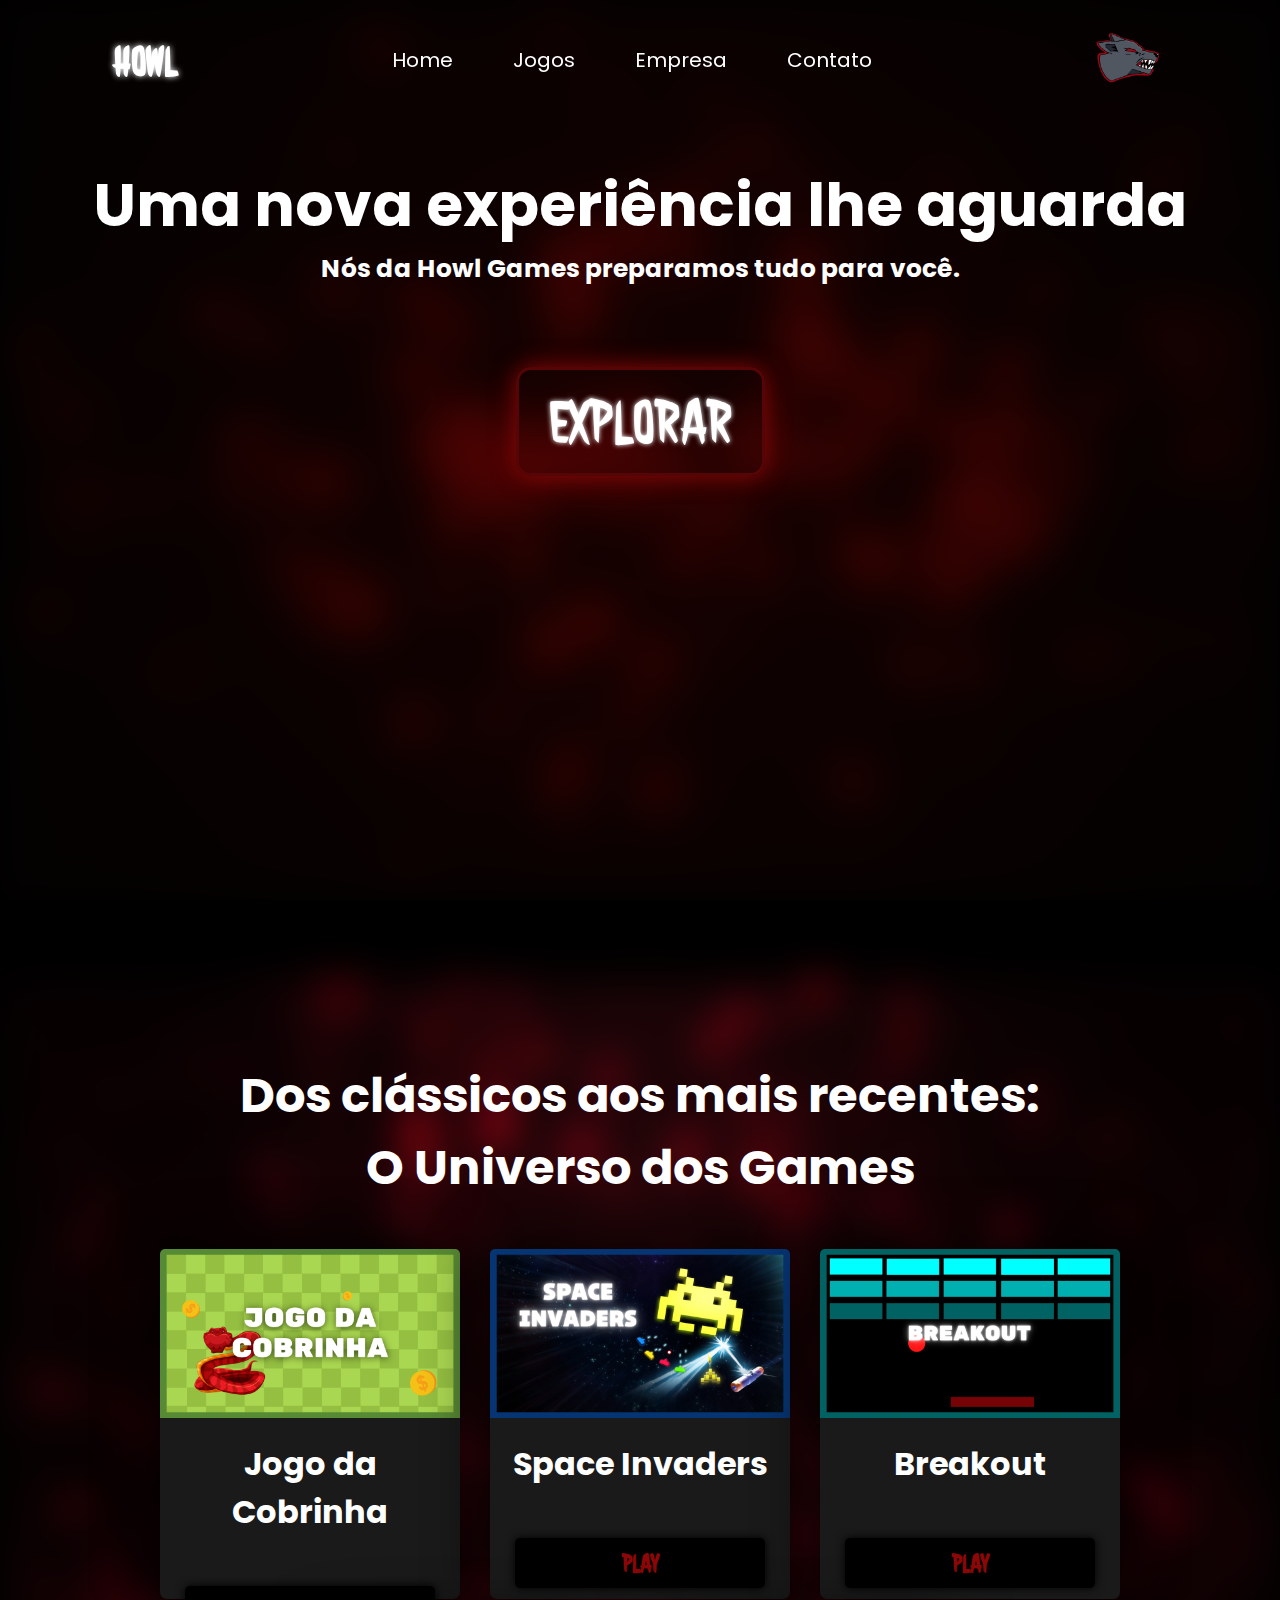
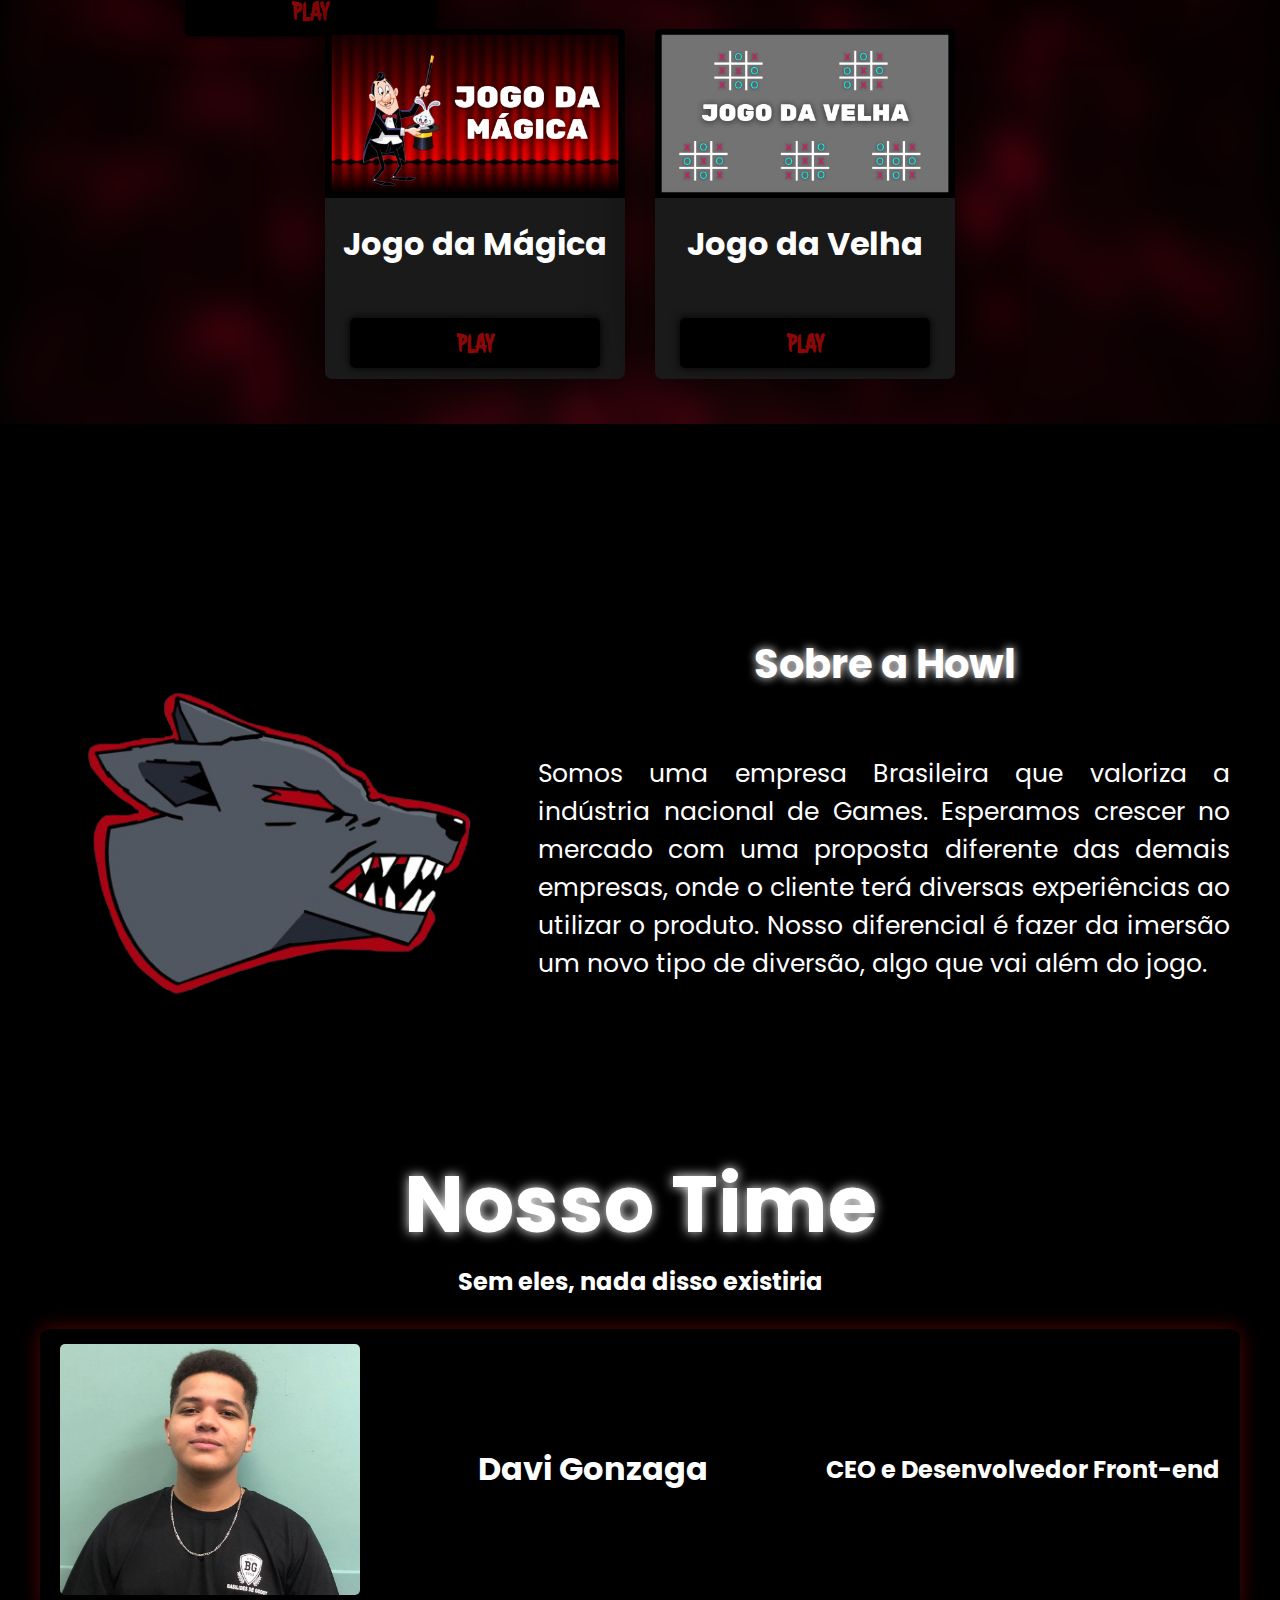
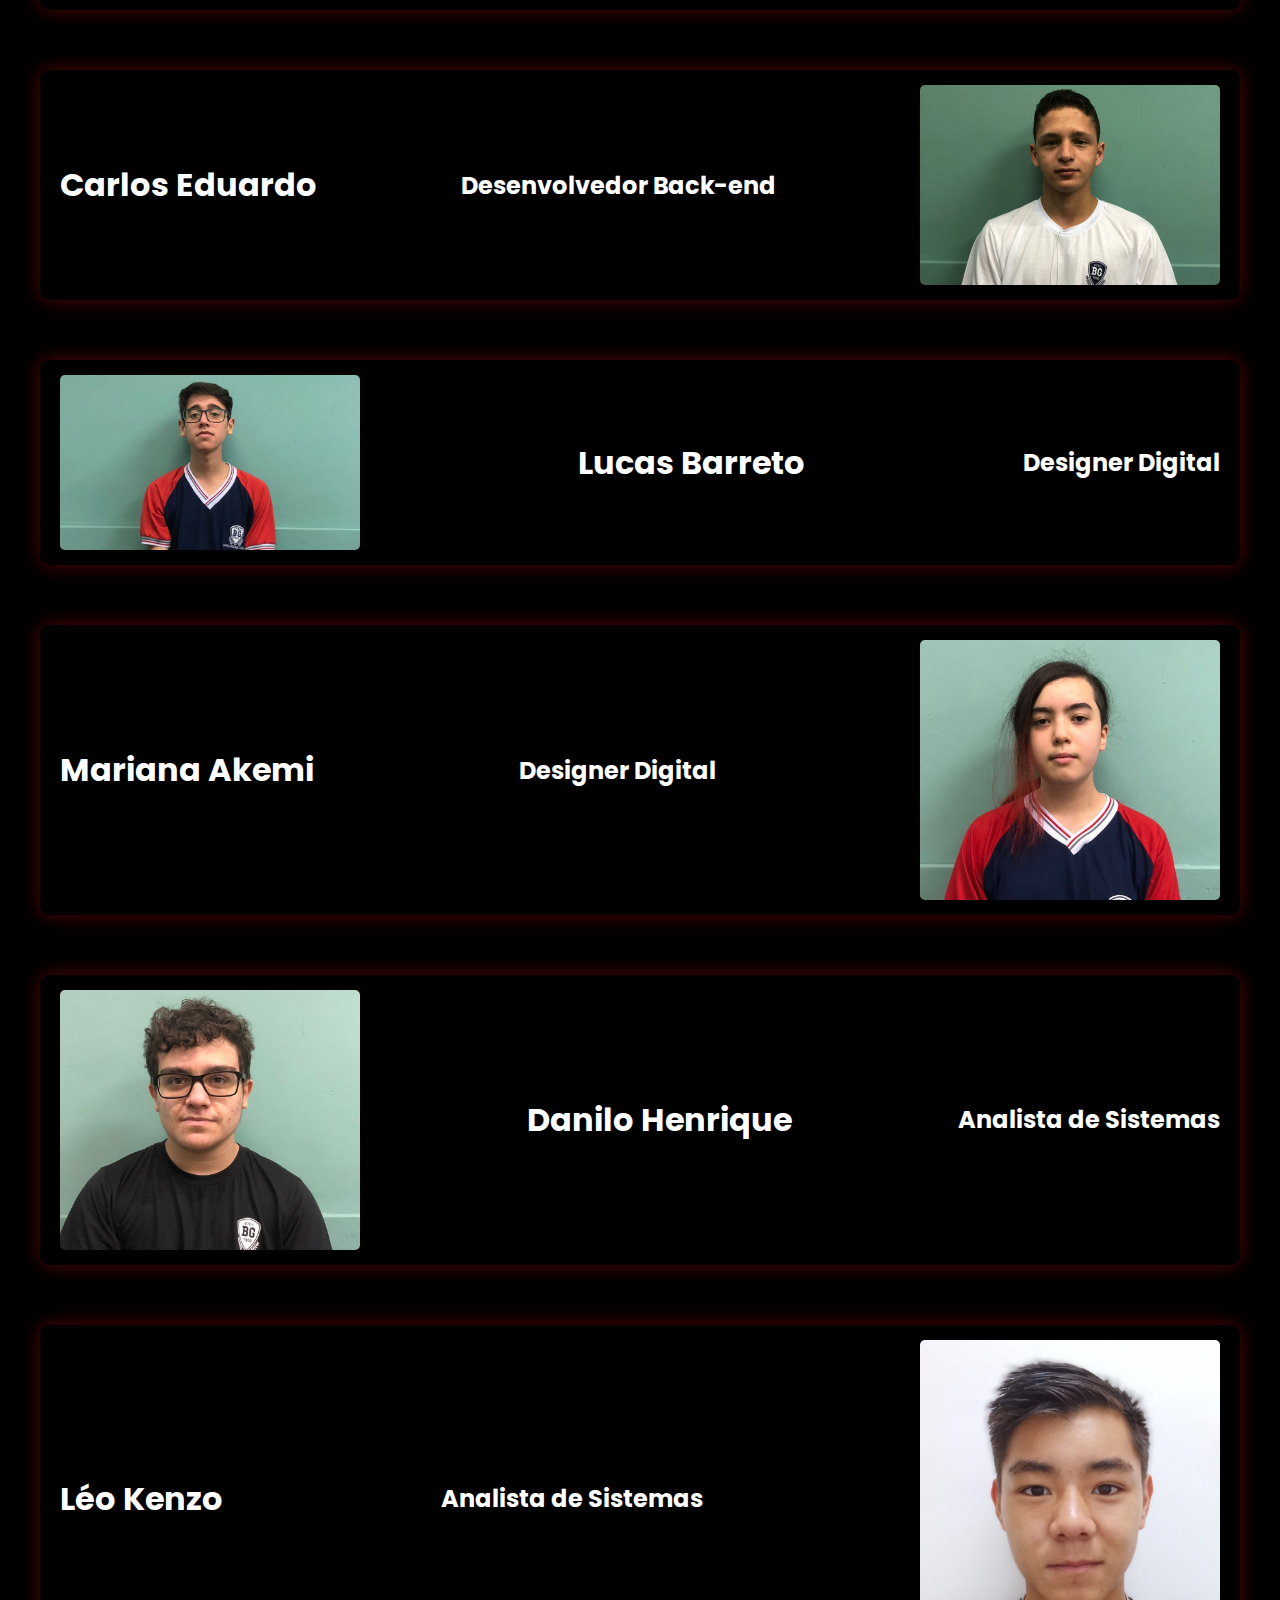
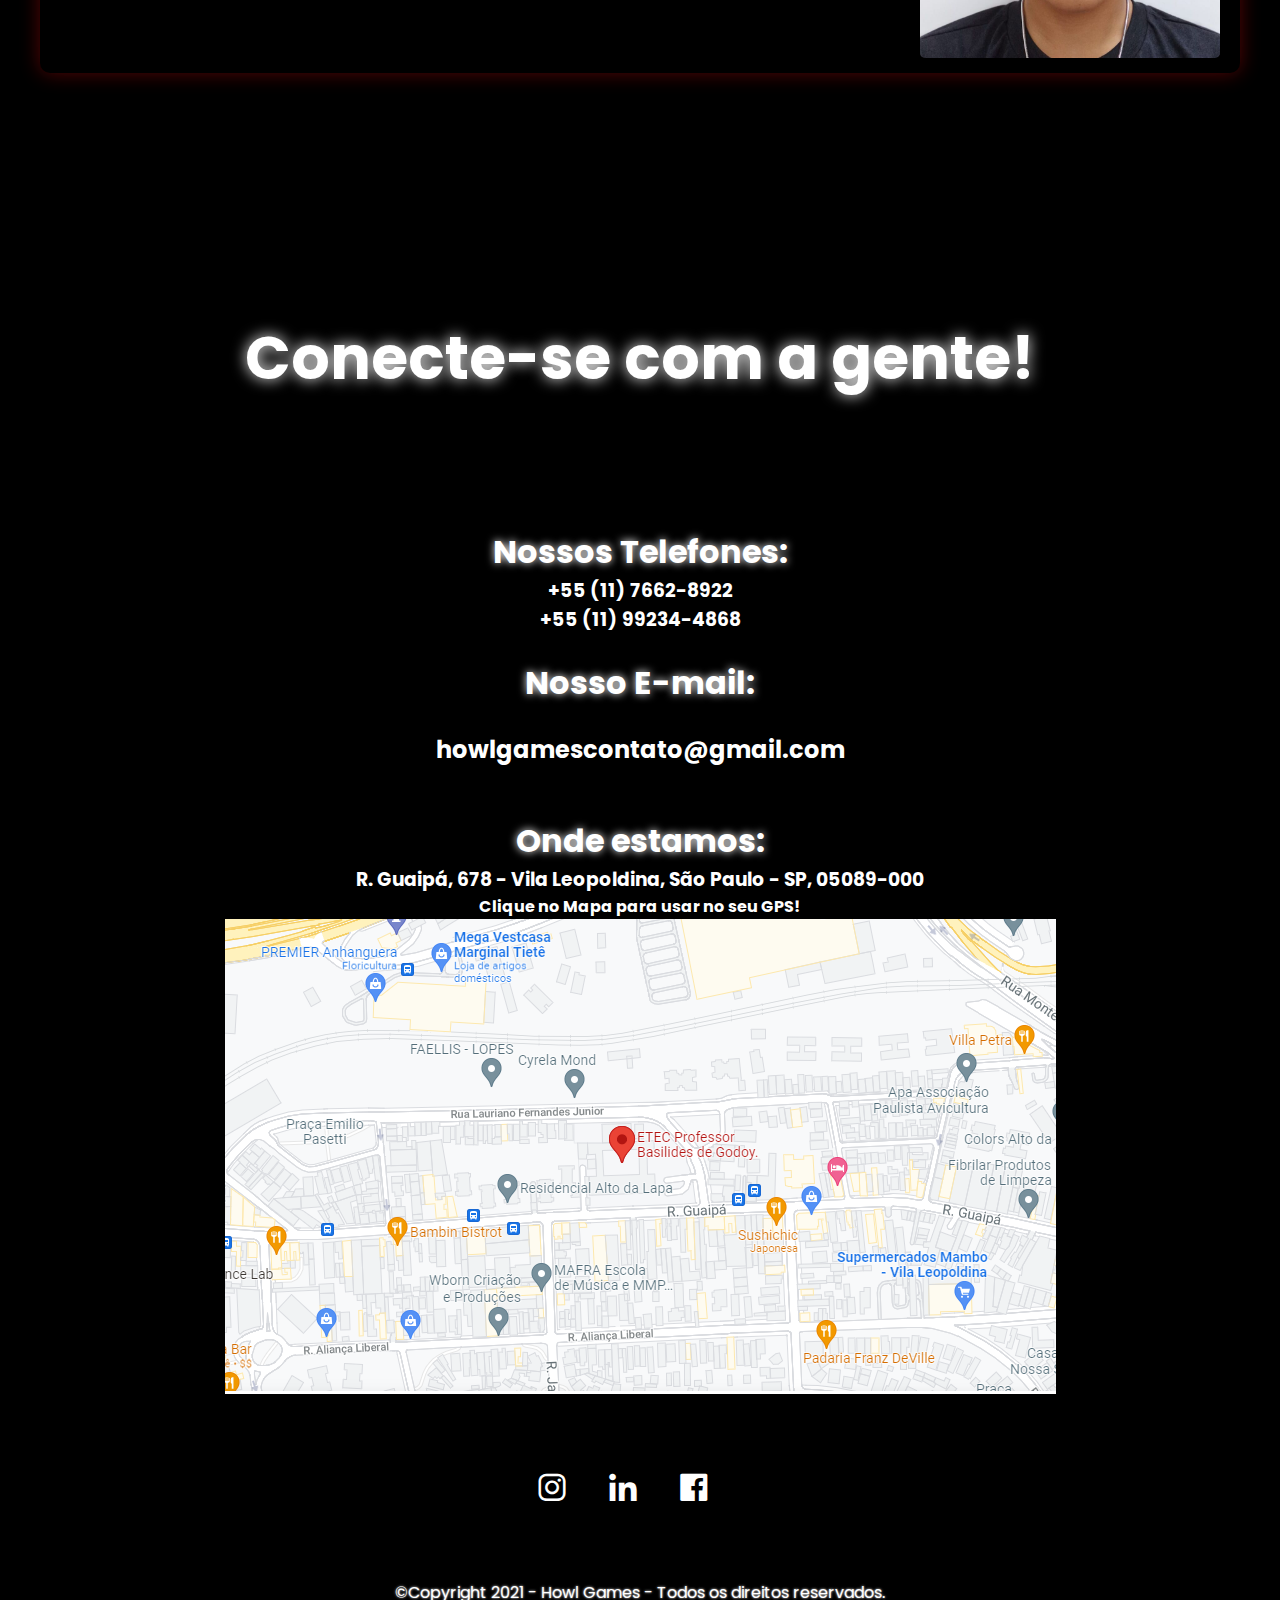
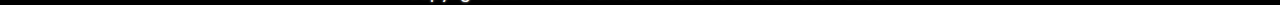
<file: index.html>
<!DOCTYPE html>
<html lang="pt-br">
  <head>
    <meta charset="UTF-8" />
    <meta http-equiv="X-UA-Compatible" content="IE=edge" />
    <meta name="viewport" content="width=device-width, initial-scale=1.0" />
    <link rel="stylesheet" href="css/styles.css" />
    <link rel="shortcut icon" href="img/logo.png" />
    <link
      href="https://fonts.googleapis.com/css2?family=Jolly+Lodger&family=Josefin+Sans:wght@300;400;600&family=Poppins&display=swap"
      rel="stylesheet"
    />
    <meta
      name="description"
      content="
  TCM Site de jogos
  Autores: Carlos Eduardo, Danilo Henrique, Davi Gonzaga, Lucas Barreto, Léo Kenzo, Mariana Akemi
  Data: 19/11/2021"
    />
    <link
      href="https://unpkg.com/boxicons@2.1.1/css/boxicons.min.css"
      rel="stylesheet"
    />
    <title>Howl Games</title>
  </head>
  <body>
    <nav class="navbar">
      <a href="#home" class="title">HOWL</a>
      <ul class="menu">
        <li><a href="#home">Home</a></li>
        <li><a href="#jogos">Jogos</a></li>
        <li><a href="#empresa">Empresa</a></li>
        <li><a href="#contatos">Contato</a></li>
      </ul>
      <a href="#home">
        <img src="img/logo.png" alt="Logo" class="logo" />
      </a>
    </nav>

    <main id="home">
      <section>
        <div class="frase">
          <h1>Uma nova experiência lhe aguarda</h1>
          <h5>Nós da Howl Games preparamos tudo para você.</h5>
        </div>

        <div class="btnhome">
          <a href="#jogos" class="play_area"> Explorar </a>
        </div>
      </section>
    </main>

    <section id="jogos">
      <div class="txtGames">
        <h1>Dos clássicos aos mais recentes:</h1>
        <h1>O Universo dos Games</h1>
      </div>
      <div class="areaCards">
        <div class="card card1">
          <div class="capa">
            <img src="img/cobrinha.png" alt="Jogo da Cobrinha" />
          </div>
          <div class="textArea">
            <h1>Jogo da Cobrinha</h1>
            <a href="jogos/snake-game/index.html" target="_blank"
              ><button class="play">Play</button></a
            >
          </div>
        </div>

        <div class="card card2">
          <div class="capa">
            <img src="img/space.png" alt="Jogo da Cobrinha" />
          </div>
          <div class="textArea">
            <h1>Space Invaders</h1>
            <a href="jogos/space-invaders/index.html" target="_blank"
              ><button class="play">Play</button></a
            >
          </div>
        </div>

        <div class="card card3">
          <div class="capa">
            <img src="img/breakout.png" alt="Jogo da Cobrinha" />
          </div>
          <div class="textArea">
            <h1>Breakout</h1>
            <a href="jogos/Breakout/breakout.html" target="_blank"
              ><button class="play">Play</button></a
            >
          </div>
        </div>

        <div class="card card4">
          <div class="capa">
            <img src="img/magica.png" alt="Jogo da Cobrinha" />
          </div>
          <div class="textArea">
            <h1>Jogo da Mágica</h1>
            <a href="jogos//jogo-magica/index.html" target="_blank"
              ><button class="play">Play</button></a
            >
          </div>
        </div>

        <div class="card card6">
          <div class="capa">
            <img src="img/velha.png" alt="Jogo da Cobrinha" />
          </div>
          <div class="textArea">
            <h1>Jogo da Velha</h1>
            <a href="jogos/Jogo da Velha/index.html" target="_blank"
              ><button class="play">Play</button></a
            >
          </div>
        </div>
      </div>
    </section>

    <section id="empresa">
      <div class="container_about">
        <div class="howl_logo">
          <img src="/img/logo.png" alt="Howl Logo" class="logo_about" />
        </div>
        <div class="txtabout">
          <h1 class="title_About">Sobre a Howl</h1>
          <p>
            Somos uma empresa Brasileira que valoriza a indústria nacional de
            Games. Esperamos crescer no mercado com uma proposta diferente das
            demais empresas, onde o cliente terá diversas experiências ao
            utilizar o produto. Nosso diferencial é fazer da imersão um novo
            tipo de diversão, algo que vai além do jogo.
          </p>
        </div>
      </div>
      <div class="container_time">
        <div class="time">
          <h1 class="title_time">Nosso Time</h1>
          <h2>Sem eles, nada disso existiria</h2>
        </div>
        <div class="cards_time">
          <div class="cardp p1">
            <img src="img/davi.jpeg" alt="Davi Gonzaga" />
            <h1>Davi Gonzaga</h1>
            <h2>CEO e Desenvolvedor Front-end</h2>
          </div>

          <div class="cardp p2">
            <h1>Carlos Eduardo</h1>
            <h2>Desenvolvedor Back-end</h2>
            <img src="img/carlos.jpeg" alt="Carlos Eduardo" />
          </div>
          <div class="cardp p3">
            <img src="img/lucas.jpeg" alt="Lucas Barreto" />
            <h1>Lucas Barreto</h1>
            <h2>Designer Digital</h2>
          </div>
          <div class="cardp p4">
            <h1>Mariana Akemi</h1>
            <h2>Designer Digital</h2>
            <img src="img/akemi.jpeg" alt="Mariana Akemi" />
          </div>
          <div class="cardp p5">
            <img src="img/danilo.jpeg" alt="Danilo Henrique" />
            <h1>Danilo Henrique</h1>
            <h2>Analista de Sistemas</h2>
          </div>
          <div class="cardp p6">
            <h1>Léo Kenzo</h1>
            <h2>Analista de Sistemas</h2>
            <img src="img/leo.jpeg" alt="Léo Kenzo" />
          </div>
        </div>
      </div>
    </section>

    <footer id="contatos">
      <h1 class="ttfooter">Conecte-se com a gente!</h1>
      <div class="contact">
        <h1>Nossos Telefones:</h1>
        <h3>
          <li>+55 (11) 7662-8922</li>
          <li>+55 (11) 99234-4868</li>
        </h3>
        <h1 class="contact email">Nosso E-mail:</h1>
        <h2>howlgamescontato@gmail.com</h2>
      </div>
      <div class="local">
        <h1>Onde estamos:</h1>
        <h3>R. Guaipá, 678 - Vila Leopoldina, São Paulo - SP, 05089-000</h3>
        <h4>Clique no Mapa para usar no seu GPS!</h4>
        <div class="mapa">
          <img src="img/mapa.png" alt="Mapa" usemap="#mapa-empresa" />
          <map name="mapa-empresa">
            <area
              shape="default"
              coords="-23.5206403, -46.728342891020475"
              href="https://www.google.com.br/maps/place/ETEC+Professor+Basilides+de+Godoy./@-23.5206136,-46.7306577,17z/data=!3m1!4b1!4m5!3m4!1s0x94cef8c1d371ec31:0x671c9325c275132e!8m2!3d-23.5206185!4d-46.7284636"
              alt="Mapa da Empresa"
              target="_blank"
            />
          </map>
        </div>
      </div>
      <div class="socialmedia">
        <a href="https://www.instagram.com/howlgames_oficial/" target="_blank"
          ><i class="bx bxl-instagram bx-md"></i
        ></a>
        <a
          href="https://www.linkedin.com/in/howl-games-207334227"
          target="_blank"
        >
          <i class="bx bxl-linkedin bx-md"></i>
        </a>
        <a
          href="https://www.facebook.com/Howl-Games-107688991759183"
          target="_blank"
        >
          <i class="bx bxl-facebook-square bx-md"></i>
        </a>
      </div>
      <div class="footer">
        <p>&copy;Copyright 2021 - Howl Games - Todos os direitos reservados.</p>
      </div>
    </footer>
  </body>
</html>
</file>
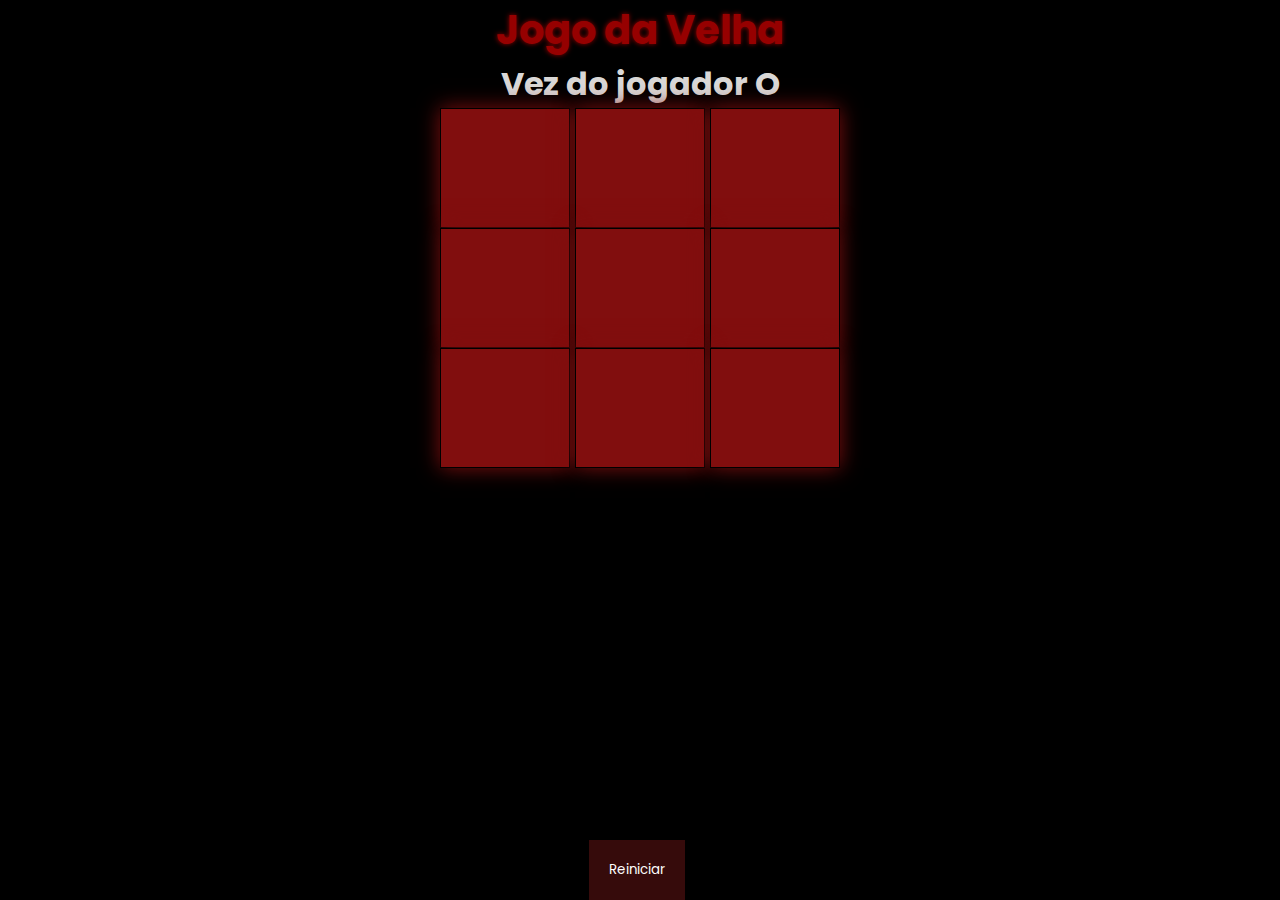
<file: jogos/Jogo da Velha/index.html>
<!DOCTYPE html>
<html lang="pt-br">
  <head>
    <meta charset="UTF-8" />
    <meta name="viewport" content="width=device-width, initial-scale=1.0" />
    <link rel="shortcut icon" href="img/icone.png" />
    <link rel="stylesheet" href="css/estilos.css" />
    <title>Jogo Da Velha</title>
  </head>
  <body>
    <div id="titulo">
      <h1>Jogo da Velha</h1>
    </div>

    <main>
      <div id="areajogador">
        <h1 id="jogador"></h1>
      </div>
      <div id="areaBotao">
        <input type="button" class="botao" value="" />
        <input type="button" class="botao" value="" />
        <input type="button" class="botao" value="" />
        <input type="button" class="botao" value="" />
        <input type="button" class="botao" value="" />
        <input type="button" class="botao" value="" />
        <input type="button" class="botao" value="" />
        <input type="button" class="botao" value="" />
        <input type="button" class="botao" value="" />
      </div>
      <input type="button" id="botaoR" value="Reiniciar" />
    </main>

    <script src="js/script.js"></script>
  </body>
</html>
</file>
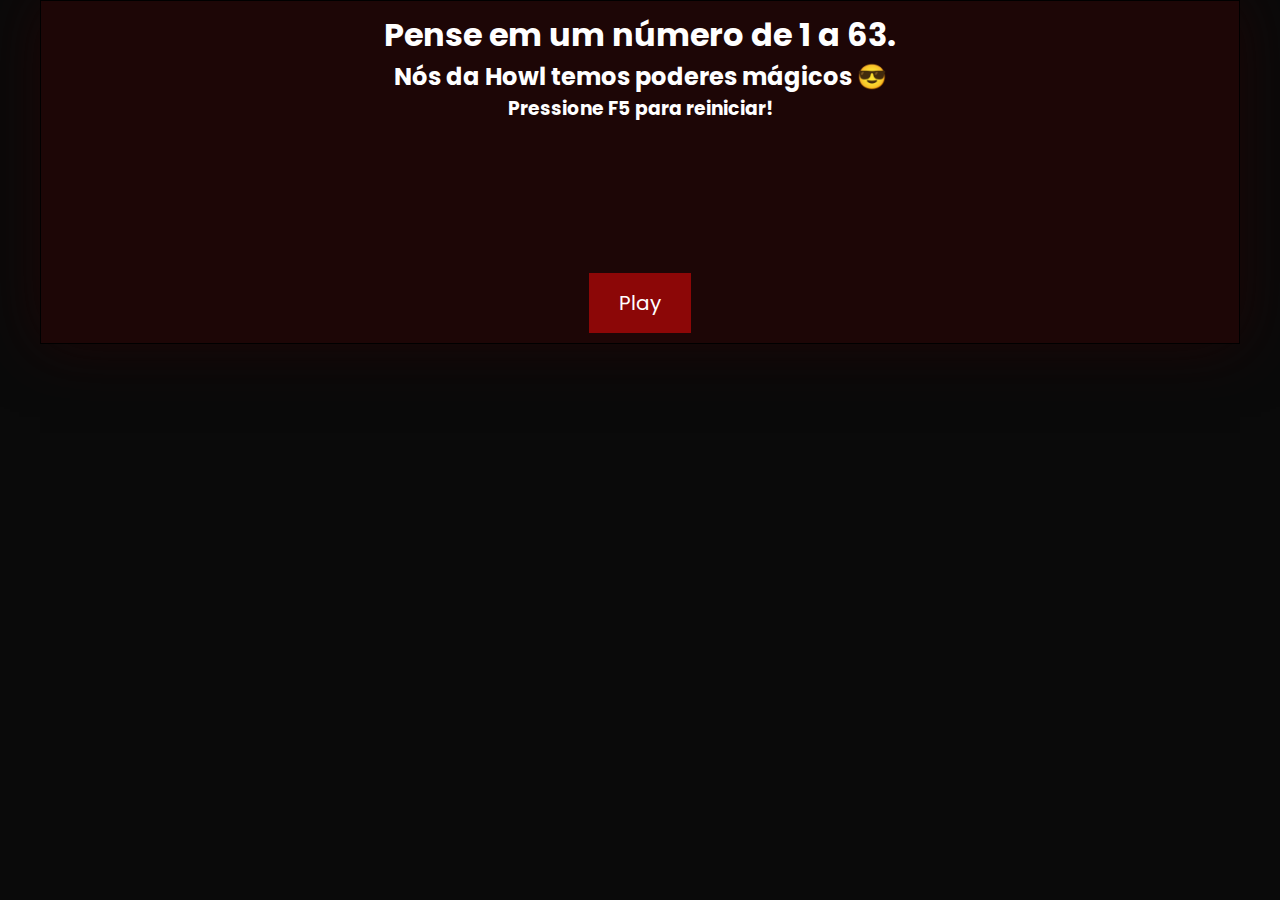
<file: jogos/jogo-magica/index.html>
<!DOCTYPE html>
<html>
  <head>
    <title>Jogo da Mágica</title>
    <meta charset="UTF-8" />
    <meta name="viewport" content="width=device-width, intital-scale=1.0" />
    <link rel="styleSheet" type="text/css" href="css/estilo.css" />
    <link rel="shortcut icon" href="/img/magic.png">
    <link
      href="https://fonts.googleapis.com/css2?family=Jolly+Lodger&family=Josefin+Sans:wght@300;400;600&family=Poppins&display=swap"
      rel="stylesheet"
    />
  </head>

  <body>
    <div id="principal">
      <span class="txtprincipal txth1"><h1>Pense em um número de 1 a 63.</h1></span>
      <span class="txtprincipal txth2"><h2>Nós da Howl temos poderes mágicos &#x1F60E</h2></span
      >
      <span class="txtprincipal"><h3>Pressione F5 para reiniciar!</h3></span>
      <button class="btnprinc" onclick="GerarPainel()">Play</button>

    </div>

    <div id="painel">
      <span><h1>Clique nos blocos onde aparece o número:</h1></span>

      <table
        cellspacing="0"
        onclick="style.color = (style.color == '') ? '#CC0000' : ''"
      >
        <tr>
          <td>1</td>
          <td>3</td>
          <td>5</td>
          <td>7</td>
        </tr>
        <tr>
          <td>9</td>
          <td>11</td>
          <td>13</td>
          <td>15</td>
        </tr>
        <tr>
          <td>17</td>
          <td>19</td>
          <td>21</td>
          <td>23</td>
        </tr>
        <tr>
          <td>25</td>
          <td>27</td>
          <td>29</td>
          <td>31</td>
        </tr>
        <tr>
          <td>33</td>
          <td>35</td>
          <td>37</td>
          <td>39</td>
        </tr>
        <tr>
          <td>41</td>
          <td>43</td>
          <td>45</td>
          <td>47</td>
        </tr>
        <tr>
          <td>49</td>
          <td>51</td>
          <td>53</td>
          <td>55</td>
        </tr>
        <tr>
          <td>57</td>
          <td>59</td>
          <td>61</td>
          <td>63</td>
        </tr>
      </table>

      <!-- segundo -->
      <table
        cellspacing="0"
        onclick="style.color = (style.color == '') ? '#CC0000' : ''"
      >
        <tr>
          <td>2</td>
          <td>3</td>
          <td>6</td>
          <td>7</td>
        </tr>
        <tr>
          <td>10</td>
          <td>11</td>
          <td>14</td>
          <td>15</td>
        </tr>
        <tr>
          <td>18</td>
          <td>19</td>
          <td>22</td>
          <td>23</td>
        </tr>
        <tr>
          <td>26</td>
          <td>27</td>
          <td>30</td>
          <td>31</td>
        </tr>
        <tr>
          <td>34</td>
          <td>35</td>
          <td>38</td>
          <td>39</td>
        </tr>
        <tr>
          <td>42</td>
          <td>43</td>
          <td>46</td>
          <td>47</td>
        </tr>
        <tr>
          <td>50</td>
          <td>51</td>
          <td>54</td>
          <td>55</td>
        </tr>
        <tr>
          <td>58</td>
          <td>59</td>
          <td>62</td>
          <td>63</td>
        </tr>
      </table>

      <!-- terceiro -->
      <table
        cellspacing="0"
        onclick="style.color = (style.color == '') ? '#CC0000' : ''"
      >
        <tr>
          <td>4</td>
          <td>5</td>
          <td>6</td>
          <td>7</td>
        </tr>
        <tr>
          <td>12</td>
          <td>13</td>
          <td>14</td>
          <td>15</td>
        </tr>
        <tr>
          <td>20</td>
          <td>21</td>
          <td>22</td>
          <td>23</td>
        </tr>
        <tr>
          <td>28</td>
          <td>29</td>
          <td>30</td>
          <td>31</td>
        </tr>
        <tr>
          <td>36</td>
          <td>37</td>
          <td>38</td>
          <td>39</td>
        </tr>
        <tr>
          <td>44</td>
          <td>45</td>
          <td>46</td>
          <td>47</td>
        </tr>
        <tr>
          <td>52</td>
          <td>53</td>
          <td>54</td>
          <td>55</td>
        </tr>
        <tr>
          <td>60</td>
          <td>61</td>
          <td>62</td>
          <td>63</td>
        </tr>
      </table>
      <br /><br />

      <!-- quarto -->
      <table
        cellspacing="0"
        onclick="style.color = (style.color == '') ? '#CC0000' : ''"
      >
        <tr>
          <td>8</td>
          <td>9</td>
          <td>10</td>
          <td>11</td>
        </tr>
        <tr>
          <td>12</td>
          <td>13</td>
          <td>14</td>
          <td>15</td>
        </tr>
        <tr>
          <td>24</td>
          <td>25</td>
          <td>26</td>
          <td>27</td>
        </tr>
        <tr>
          <td>28</td>
          <td>29</td>
          <td>30</td>
          <td>31</td>
        </tr>
        <tr>
          <td>40</td>
          <td>41</td>
          <td>42</td>
          <td>43</td>
        </tr>
        <tr>
          <td>44</td>
          <td>45</td>
          <td>46</td>
          <td>47</td>
        </tr>
        <tr>
          <td>56</td>
          <td>57</td>
          <td>58</td>
          <td>59</td>
        </tr>
        <tr>
          <td>60</td>
          <td>61</td>
          <td>62</td>
          <td>63</td>
        </tr>
      </table>

      <!-- quinto -->
      <table
        cellspacing="0"
        onclick="style.color = (style.color == '') ? '#CC0000' : ''"
      >
        <tr>
          <td>16</td>
          <td>17</td>
          <td>18</td>
          <td>19</td>
        </tr>
        <tr>
          <td>20</td>
          <td>21</td>
          <td>22</td>
          <td>23</td>
        </tr>
        <tr>
          <td>24</td>
          <td>25</td>
          <td>26</td>
          <td>27</td>
        </tr>
        <tr>
          <td>28</td>
          <td>29</td>
          <td>30</td>
          <td>31</td>
        </tr>
        <tr>
          <td>48</td>
          <td>49</td>
          <td>50</td>
          <td>51</td>
        </tr>
        <tr>
          <td>52</td>
          <td>53</td>
          <td>54</td>
          <td>55</td>
        </tr>
        <tr>
          <td>56</td>
          <td>57</td>
          <td>58</td>
          <td>59</td>
        </tr>
        <tr>
          <td>60</td>
          <td>61</td>
          <td>62</td>
          <td>63</td>
        </tr>
      </table>

      <!-- sexto -->
      <table
        cellspacing="0"
        onclick="style.color = (style.color == '') ? '#CC0000' : ''"
      >
        <tr>
          <td>32</td>
          <td>33</td>
          <td>34</td>
          <td>35</td>
        </tr>
        <tr>
          <td>36</td>
          <td>37</td>
          <td>38</td>
          <td>39</td>
        </tr>
        <tr>
          <td>40</td>
          <td>41</td>
          <td>42</td>
          <td>43</td>
        </tr>
        <tr>
          <td>44</td>
          <td>45</td>
          <td>46</td>
          <td>47</td>
        </tr>
        <tr>
          <td>48</td>
          <td>49</td>
          <td>50</td>
          <td>51</td>
        </tr>
        <tr>
          <td>52</td>
          <td>53</td>
          <td>54</td>
          <td>55</td>
        </tr>
        <tr>
          <td>56</td>
          <td>57</td>
          <td>58</td>
          <td>59</td>
        </tr>
        <tr>
          <td>60</td>
          <td>61</td>
          <td>62</td>
          <td>63</td>
        </tr>
      </table>

      <center>
        <button class="btn2" onclick="Resultado()">Resultado</button>
      </center>
    </div>

    <script type="text/javascript">
      function GerarPainel() {
        document.getElementById('principal').innerHTML =
          document.getElementById('painel').innerHTML
      }

      function Resultado() {
        numero = 0
        for (i = 0; i < 7; i++)
          with (document.getElementsByTagName('table')[i]) {
            if (style.color != '') numero += Math.pow(2, i)
          }
        if (numero == 0) {
          alert('Selecione pelo menos uma carta')
          GerarPainel()
        } else
          with (document.getElementById('principal')) {
            style.fontSize = '200px'
            style.color = '#F00'
            innerHTML = numero
          }
      }
    </script>
  </body>
</html>
</file>
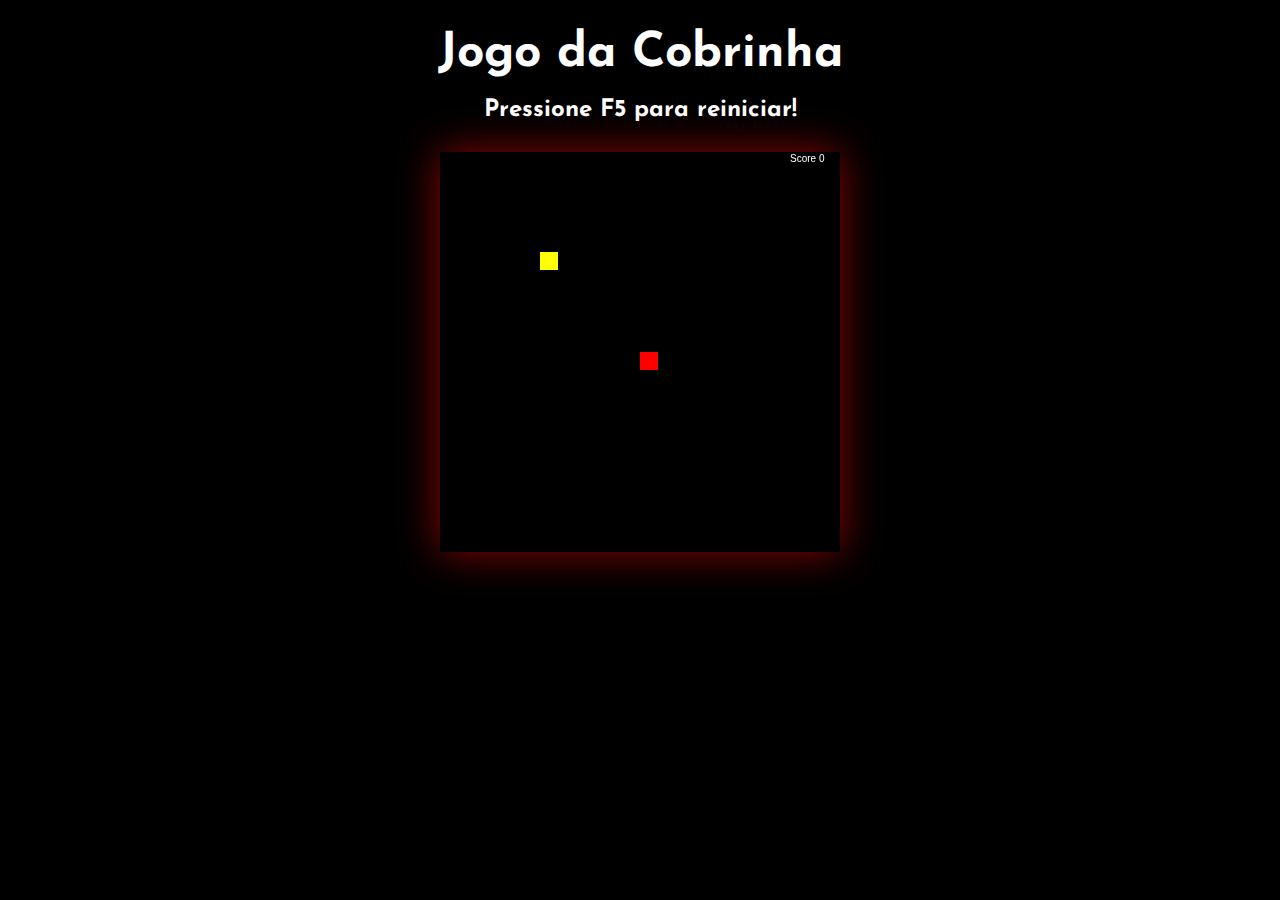
<file: jogos/snake-game/index.html>
<!DOCTYPE html>
<html lang="pt-br">
  <head>
    <meta charset="UTF-8" />
    <meta name="viewport" content="width=device-width, initial-scale=1.0" />
    <link rel="stylesheet" href="css/style.css" />
    <link
      href="https://fonts.googleapis.com/css2?family=Jolly+Lodger&family=Josefin+Sans:wght@300;400;600&family=Poppins&display=swap"
      rel="stylesheet"
    />
    <link rel="shortcut icon" href="img/icon.png" />
    <title>Jogo da Cobrinha</title>
  </head>

  <body>
    <h1>Jogo da Cobrinha</h1>
    <h2>Pressione F5 para reiniciar!</h2>
    <canvas id="game" width="400" height="400" />
    <script src="js/index.js"></script>
  </body>
</html>
</file>
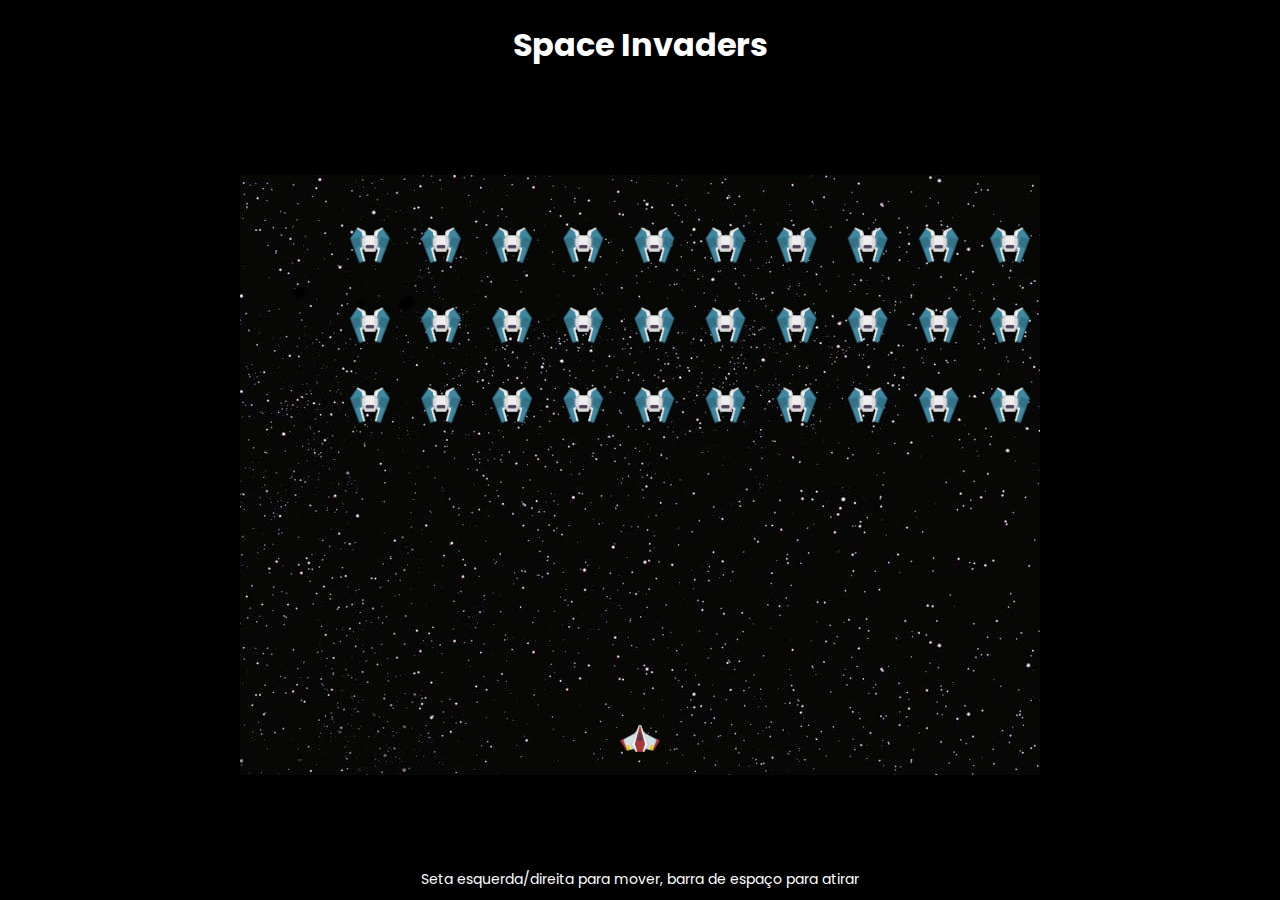
<file: jogos/space-invaders/index.html>
<!DOCTYPE html>
<html lang="pt-br">
  <head>
    <meta charset="UTF-8" />
    <meta name="viewport" content="width=device-width, initial-scale=1.0" />
    <title>Space Invaders</title>
    <link rel="stylesheet" href="css/main.css" />
    <link
      href="https://fonts.googleapis.com/css2?family=Jolly+Lodger&family=Josefin+Sans:wght@300;400;600&family=Poppins&display=swap"
      rel="stylesheet"
    />
    <link rel="shortcut icon" href="/img/invader.png" />
  </head>

  <body onload="aviso()">
    <div class="wrap">
      <header>
        <h1>Space Invaders</h1>
        <audio class="audio" src="sound/tsonora.mp3" autoplay loop></audio>
      </header>

      <div class="game-wrapper">
        <div class="game"></div>
        <div class="congratulations">
          <h1>Parabéns!</h1>
          <h2>Você Venceu!</h2>
          <button class="btn" onclick="window.location.reload()">
            Reiniciar
          </button>
        </div>
        <div class="game-over">
          <h1>GAME OVER</h1>
          <h2>Você Perdeu :(</h2>
          <button class="btn" onclick="window.location.reload()">
            Reiniciar
          </button>
        </div>
      </div>
      <footer>
        Seta esquerda/direita para mover, barra de espaço para atirar
      </footer>
    </div>
    <script src="js/game.js"></script>
  </body>
</html>
</file>
<file: css/styles.css>
* {
  margin: 0;
  padding: 0;
  box-sizing: border-box;
  color: #fff;
  user-select: none;
}
html {
  scroll-behavior: smooth;
  scroll-padding-bottom: 20px;
}
body {
  background: #000;
  font-family: 'Poppins', sans-serif;
}
body::-webkit-scrollbar {
  width: 10px;
}
body::-webkit-scrollbar-thumb {
  background-color: #3b0000;
  border-radius: 10px;
}
section {
  padding-top: 160px;
}
.navbar {
  display: flex;
  width: 100%;
  padding: 20px;
  align-items: center;
  justify-content: space-around;
  position: fixed;
  backdrop-filter: blur(8px);
  z-index: 999;
}
.menu {
  display: flex;
  list-style: none;
  flex-wrap: wrap;
}
.menu a {
  position: relative;
}
.menu a:after {
  content: '';
  position: absolute;
  background-color: #8c0707;
  height: 3px;
  width: 0;
  left: 0;
  bottom: -6px;
}
.menu a:hover:after {
  width: 100%;
  transition: 0.3s ease;
  color: #fff;
}
.menu li a {
  margin: 20px;
  text-decoration: none;
  font-size: 20px;
  padding: 10px;
  font-weight: 400;
}
.menu li a:hover {
  color: #8c0707;
  transition: 0.3s;
}
.logo {
  width: 5rem;
}
.title {
  text-decoration: none;
  font-family: 'Jolly Lodger', cursive;
  font-size: 40px;
  font-weight: 900;
  text-shadow: 0 0 0.15em;
}
/*                  HOME                 */
#home {
  width: 100%;
  height: 100vh;
  overflow: auto;
  position: relative;
}
#home::before {
  content: '';
  position: absolute;
  left: 0;
  right: 0;
  z-index: -1;
  display: block;
  width: 100%;
  height: 100%;
  background: url(/img/bg.gif) no-repeat center/cover;
  filter: blur(20px) opacity(30%);
}
.frase {
  text-align: center;
  font-size: 30px;
}
.btnhome {
  display: flex;
  align-items: center;
  justify-content: center;
  margin-top: 80px;
}
.play_area {
  text-decoration: none;
  font-family: 'Jolly Lodger', cursive;
  font-size: 60px;
  text-transform: uppercase;
  padding: 15px 30px;
  overflow: hidden;
  transition: 0.2s;
  border-radius: 15px;
  border: 3px solid #550505;
  text-shadow: 0 0 0.09em;
  box-shadow: 0 0 0.4em #8c0707;
}
.play_area:hover {
  background: #8c0707;
  box-shadow: 0 0 10px #8c0707, 0 0 40px #8c0707, 0 0 80px #8c0707;
  border: 3px solid #8c0707;
  transition: 0.3s ease-in;
  color: #0a0a0a;
}
#jogos {
  width: 100%;
  display: flex;
  flex-direction: column;
  align-items: center;
  justify-content: center;
  flex-wrap: wrap;
  position: relative;
}
#jogos::before {
  content: '';
  position: absolute;
  left: 0;
  right: 0;
  z-index: -1;
  display: block;
  width: 100%;
  height: 100%;
  background: url(/img/bgjogos.gif) no-repeat center/cover;
  filter: blur(20px);
}

.txtGames {
  text-align: center;
  font-size: 1.5rem;
}
.areaCards {
  display: flex;
  flex-wrap: wrap;
  max-width: 1200px;
  margin: 10px;
  padding: 20px;
  flex: 1 1 300px;
  align-items: center;
  justify-content: center;
}
.card {
  display: flex;
  max-width: 500px;
  height: 350px;
  border-radius: 7px;
  margin: 15px;
  flex: 0 1 200px;
  flex-wrap: wrap;
  justify-content: center;
  box-shadow: 0 0 60px #000;
  transition: transform 500ms ease;
  background: #1a1a1a;
}
.card:hover {
  transform: scale(1.05);
  transition: 0.2s ease-in;
}
.card img {
  width: 100%;
  border-radius: 5px 5px 0px 0px;
}
.capa {
  width: 300px;
}
.textArea {
  width: 100%;
  margin: 15px;
  text-align: center;
}
.play {
  width: 250px;
  padding: 10px 15px;
  background: #000;
  border: none;
  border-radius: 5px;
  text-transform: uppercase;
  font-size: 25px;
  font-family: 'Jolly Lodger', cursive;
  color: #8c0707;
  font-weight: 900;
  margin-top: 50px;
  box-shadow: 0 0 10px #000;
  cursor: pointer;
}
.play:hover {
  box-shadow: 0 0 10px #8c0707, 0 0 40px #8c0707, 0 0 80px #8c0707;
  color: #000;
  background: #8c0707;
  transition: 0.2s ease-in;
}
#empresa {
  width: 100%;
  background: #000;
}
.container_about {
  margin: 20px;
  padding: 10px;
  display: flex;
  flex-wrap: wrap;
  justify-content: center;
}
.howl_logo {
  width: 40%;
  display: flex;
  flex-wrap: wrap;
}
.logo_about {
  width: 100%;
}
.txtabout {
  width: 50%;
  padding: 20px;
  display: flex;
  flex-wrap: wrap;
  flex: 1 1 300px;
  justify-content: center;
  text-align: justify;
}
.txtabout p {
  font-size: 25px;
}
.title_About {
  font-size: 40px;
  text-shadow: 0 0 0.25em;
}
.container_time {
  padding: 10px;
  margin: 60px 20px 20px 20px;
  display: flex;
  flex-wrap: wrap;
  align-items: center;
  justify-content: center;
}
.title_time {
  font-size: 5rem;
  text-shadow: 0 0 0.15em;
}
.time {
  text-align: center;
}
.cards_time {
  display: flex;
  align-items: center;
  justify-content: center;
  flex-wrap: wrap;
  width: 100%;
  margin: 10px;
  flex-direction: column;
  text-align: center;
}
.cardp {
  display: flex;
  width: 100%;
  background: #000;
  border-radius: 10px;
  margin: 20px 0 40px 0;
  padding: 15px 20px;
  align-items: center;
  justify-content: space-between;
  box-shadow: 0 0 20px #550505;
  flex-wrap: wrap;
  flex: 1 1 200px;
}
.cardp img {
  width: 300px;
  border-radius: 5px;
}
.cardp h1 h2 {
  font-size: 30px;
}
#contatos {
  padding-top: 160px;
  position: relative;
  bottom: 0;
  width: 100%;
  background: #000;
  text-align: center;
  display: flex;
  flex-direction: column;
}
.ttfooter {
  text-shadow: 0 0 0.25em;
  font-size: 60px;
  margin-bottom: 100px;
  flex-wrap: wrap;
}
.socialmedia {
  display: flex;
  align-items: center;
  justify-content: center;
  flex-wrap: wrap;
  margin: 50px;
}
.socialmedia a {
  margin-right: 35px;
}
.socialmedia a:hover {
  text-shadow: 0 0 0.25em;
  transition: 0.3s ease;
}
.contact {
  display: flex;
  list-style: none;
  flex-direction: column;
  flex-wrap: wrap;
  margin: 25px;
}
.contact h1 {
  text-shadow: 0 0 0.25em;
}
.local {
  display: flex;
  flex-direction: column;
  flex-wrap: wrap;
  margin: 25px;
  align-items: center;
  justify-content: center;
  flex: 1 1 500px;
}
.local h1 {
  text-shadow: 0 0 0.25em;
}
.mapa {
  display: flex;
  flex-wrap: wrap;
  flex: 1 1 auto;
}
.mapa img {
  flex: 1 1 400px;
  width: 100%;
}
.footer {
  margin: 20px 0 0 0;
  text-shadow: 0 0 0.15em;
}
</file>
<file: jogos/Jogo da Velha/css/estilos.css>
@import url('https://fonts.googleapis.com/css2?family=Poppins:wght@300;700&display=swap');

* {
  margin: 0;
  padding: 0;
  font-family: 'Poppins', sans-serif;
  user-select: none;
}
body {
  background-color: #000000;
  text-align: center;
}
#titulo {
  color: #960000;
  font-size: 20px;
  text-shadow: 0 0 0.25em;
}
#areaBotao {
  max-width: 400px;
  max-height: 500px;
  margin: auto;
  background-color: #000000;
  display: flex;
  justify-content: space-between;
  flex-direction: row;
  flex-wrap: wrap;
}
.botao {
  background-color: #810e0e;
  width: 130px;
  height: 120px;
  border: 1px solid black;
  cursor: pointer;
  box-shadow: 0 0 20px #810e0e;
  flex-wrap: wrap;
}
#botaoR {
  background-color: #360b0b;
  color: #fff;
  padding: 20px;
  border: none;
  position: absolute;
  bottom: 0;
  left: 46%;
}
#botaoR:hover {
  box-shadow: 0 0 20px #500404;
}
</file>
<file: jogos/jogo-magica/css/estilo.css>
* {
  margin: 0;
  padding: 0;
  box-sizing: border-box;
  font-family: 'Poppins', sans-serif;
  user-select: none;
}
body {
  background: #0a0a0a;
  color: #fff;
}
table {
  margin: 10px;
  display: inline;
  cursor: pointer;
}
td {
  border: solid 1px rgb(83, 59, 59);
  text-align: center;
  width: 21px;
  height: 21px;
}
#principal {
  padding: 10px;
  overflow: auto;
  position: relative;
  margin: 0 auto;
  border: 1px solid #000;
  width: 1200px;
  height: 100%;
  background-color: #1d0606;
  text-align: center;
  box-shadow: 0 0 60px #1d0606;
}
#painel {
  display: none;
}
.btnprinc {
  margin-top: 150px;
  padding: 15px 30px;
  font-size: 20px;
  background-color: #8c0707;
  color: #fff;
  border: none;
  cursor: pointer;
}
.btnprinc:hover {
  box-shadow: 0 0 10px #8c0707, 0 0 40px #8c0707, 0 0 80px #8c0707;
}
.btn2 {
  padding: 10px 20px;
  margin-top: 20px;
  color: #fff;
  font-size: 25px;
  background: #0a0a0a;
  border: none;
  box-shadow: 0 0 20px #8c0707;
  cursor: pointer;
}
.btn2:hover {
  background: #8c0707;
  box-shadow: 0 0 20px #ff0000;
}
</file>
<file: jogos/snake-game/css/style.css>
* {
  font-family: 'Josefin sans', sans-serif;
  margin: 0px;
  padding: 0px;
}
body {
  display: flex;
  flex-direction: column;
  justify-content: center;
  align-items: center;
  background: #000;
  color: #fff;
  margin: 30px;
}
canvas {
  box-shadow: 0 0 40px #8c0707;
}
h1 {
  font-size: 3rem;
  margin: 0 0 20px 0;
}
h2 {
  margin: 0 0 30px 0;
}
</file>
<file: jogos/space-invaders/css/main.css>
* {
  font-family: 'Poppins', sans-serif;
}
html,
body {
  height: 100%;
  overflow: hidden;
}

body {
  margin: 0;
}

.wrap {
  display: flex;
  flex-direction: column;
  height: 100%;
}

header {
  text-align: center;
  background: black;
  color: #fff;
}
.audio {
  height: 20px;
}
footer {
  padding: 10px;
  text-align: center;
  font-size: 14px;
  background: black;
  color: white;
}

.game-wrapper {
  flex: 1;
  display: flex;
  justify-content: center;
  align-items: center;
  background: #000;
}
.game {
  width: 800px;
  height: 600px;
  background: url(../img/fundo.jpg);
  animation: scroll-background 5s linear infinite;
  box-shadow: 0 2px 10px rgba(0, 0, 0, 0.2);
  position: relative;
}

@keyframes scroll-background {
  from {
    background-position-y: 0px;
  }
  to {
    background-position-y: 256px;
  }
}

.game .enemy {
  position: absolute;
  margin-left: -20px;
  margin-top: -18px;
  width: 40px;
}

.game .player {
  position: absolute;
  margin-left: -20px;
  width: 40px;
}

.game .laser {
  position: absolute;
  margin-left: -2.5px;
  height: 30px;
}

.game .enemy-laser {
  position: absolute;
  margin-left: -2.5px;
  height: 30px;
}

.congratulations {
  display: none;
  position: absolute;
  background: #220106;
  color: white;
  padding: 20px 50px;
  box-shadow: 0 2px 10px rgba(0, 0, 0, 0.2);
  border-radius: 10px;
  text-align: center;
  animation: pop-in 1s;
}

.game-over {
  display: none;
  position: absolute;
  background: #000000;
  color: white;
  padding: 20px 50px;
  box-shadow: 0 2px 10px rgba(0, 0, 0, 0.2);
  border-radius: 10px;
  text-align: center;
  animation: pop-in 1s;
}

.btn {
  border: none;
  border-radius: 10px;
  box-shadow: 0 0 30px #a10d0d;
  background: #550404;
  padding: 10px 40px;
  color: #fff;
}
.btn:hover {
  background: #000;
  color: #a10d0d;
  box-shadow: 0 0 30px #a10d0d;
  transition: 0.3s ease;
}
@keyframes pop-in {
  0% {
    opacity: 0;
    transform: translate(0, -100px);
  }
  10% {
    opacity: 1;
  }
  50% {
    transform: translate(0, 30px);
  }
  100% {
    transform: translate(0, 0);
  }
}
</file>
